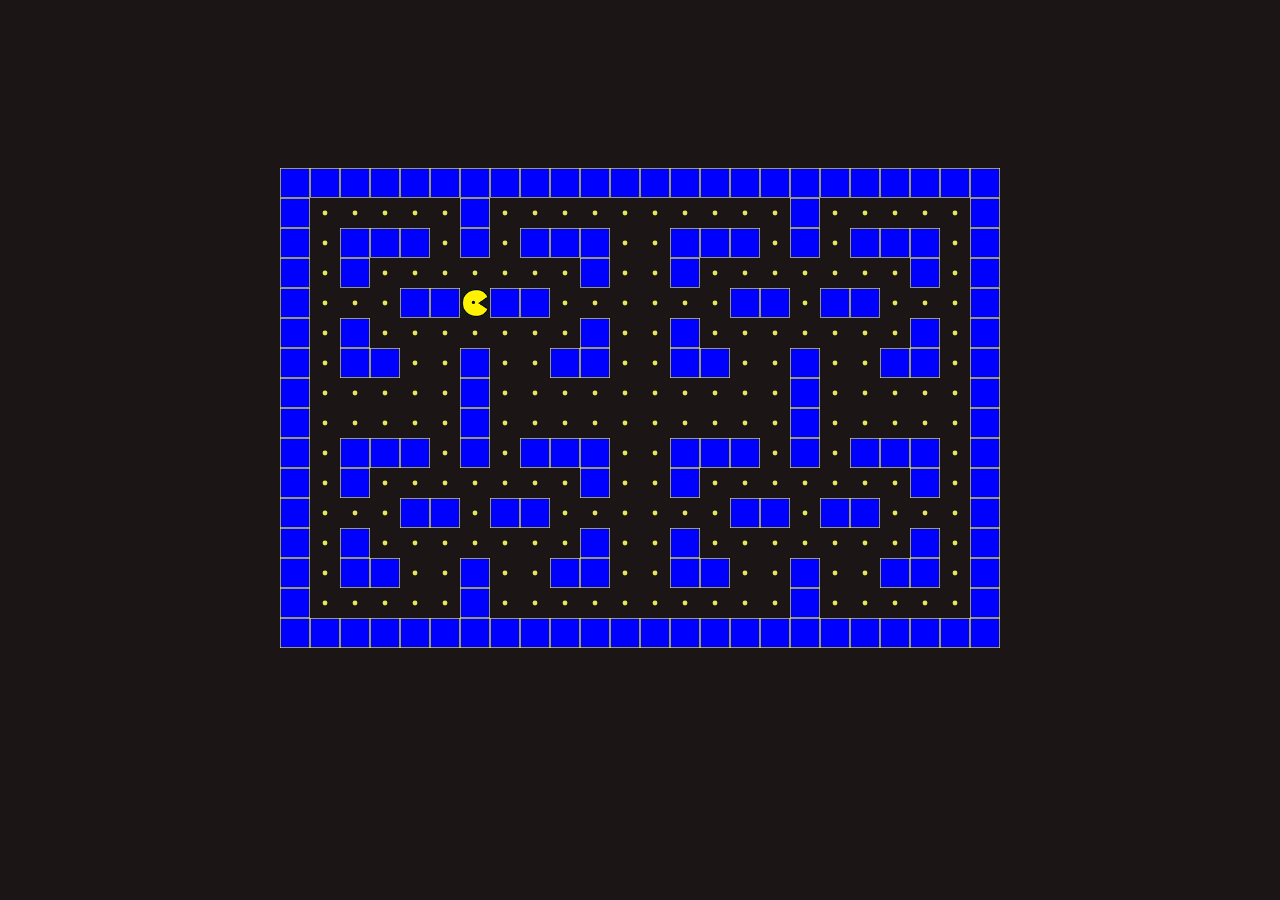
<file: pacman/index.html>
<!DOCTYPE html>
<html>
  <head>
    <meta charset="utf-8">
    <title>Pacman</title>
    <style>
        body{
            overflow: hidden;
        }
    </style>
    <link href="css/main.css" rel="stylesheet">
    <script src="js/scripts/pacman.js" type="text/javascript"></script>
    <script type="text/javascript" src="js/lib/jquery-3.3.1.min.js"></script>
    <script type="text/javascript" src="js/lib/jquery-ui.min.js"></script>
    <script type="text/javascript" src="js/lib/jquery-ui.min.js"></script>
  </head>
  <body>
  </body>
</html>
</file>
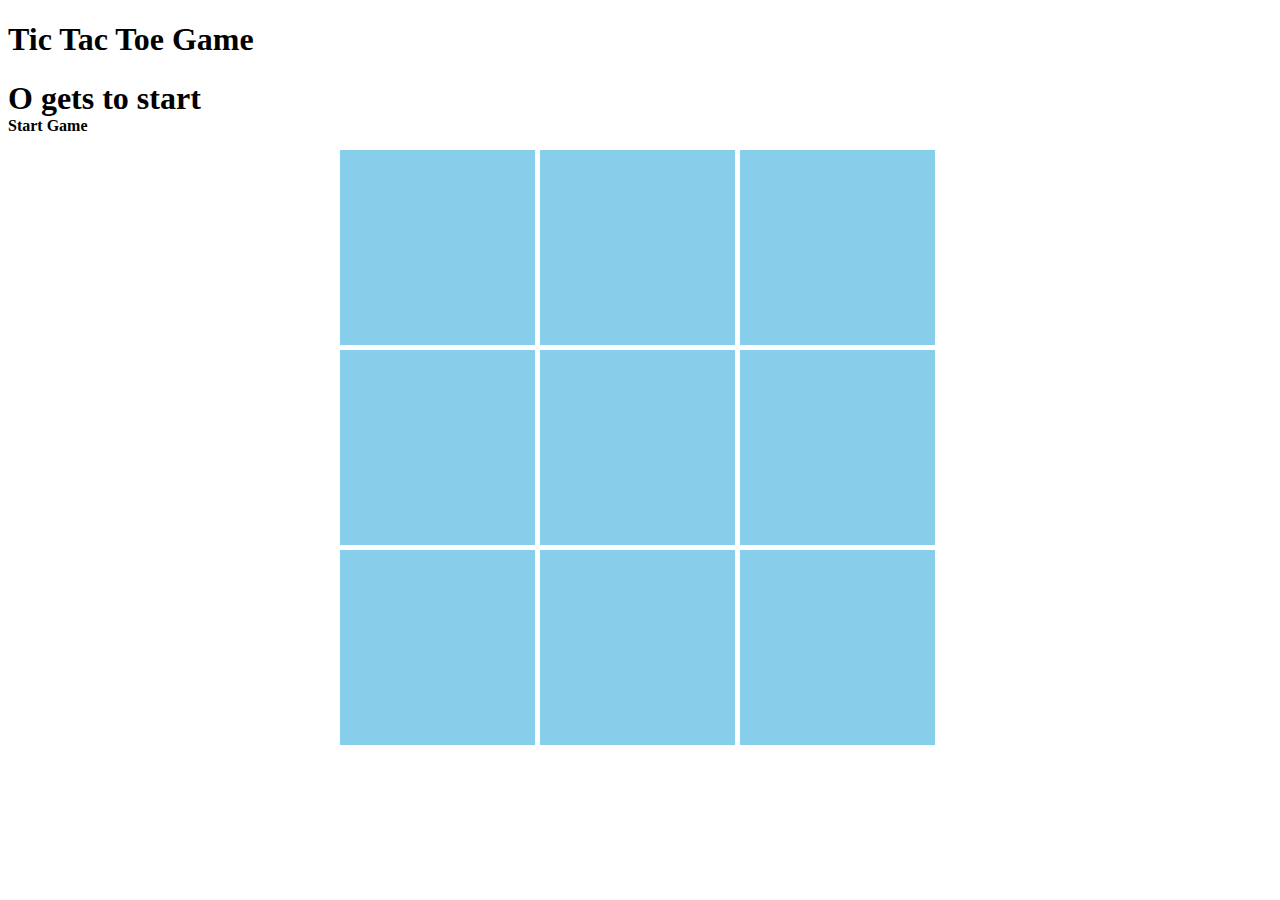
<file: canvas.html>
<!DOCTYPE html>
<html>
<style type="text/css">
	

  a
  {
  	font-weight: bold;
  	color: black;
  	text-decoration: none;
  	

  }
  #restart{
  	width: 5000px;
  }
  #mycanvas {
    position: absolute;
    top:0;
    bottom: 0;
    left: 0;
    right: 0;
    margin:auto;

}
#textbox{
float:left;
	font-weight: bold;
	
	font-size: 200%;
}
#divrestart{
	width: 100px;
	height: 100px;
}
</style>
<head>
	<h1>Tic Tac Toe Game</h1>
	<title>TicTacToe</title>
</head>
<body onload="drawing()">
	
	<canvas id="mycanvas" align="center"></canvas>

	<div id="textbox" >
		Some text here
	</div>
	<div id="divrestart">
		<br>
		<br>
	<a href="javascript:drawing()" id="restart">Start Game </a>
</div>
</body>
	<script type="text/javascript">

var winner= false;
var draw= false;
var c;
var ctx;
var count=[];

var counterDraw=0;
var tic=[];
for(i=1;i<8;i++){
	tic[i]=0;
}


  function drawing(){
			console.log("aqaa");
		 c= document.getElementById('mycanvas');
		 ctx=c.getContext('2d');
		c.width="600";
		c.height="600";


		ctx.fillStyle='SkyBlue';
		for(i=0;i<3;i++){
			for(j=0;j<3;j++){
		ctx.fillRect(i*200,j*200,195,195);
		count=[];
		winner=false;
		draw=false;
		tic=[];
		counterDraw=0;

		startfun();
	}
	c.addEventListener('mousedown',function(){
		boxnum();

	})
}

		
	}
	function boxnum(){
		
		 var rect = mycanvas.getBoundingClientRect();
    var x = event.clientX - rect.left;
    var y = event.clientY - rect.top;
    var x1=Math.floor((x/200));
    var y1=Math.floor((y/200));
     pos=y1*3+ x1+1; 
     
    
    nextfun(x1,y1,pos);
    
    
}

	







		function startfun(){
        
        
         var a=Math.random();
     
 
       if(a>0.5){
       document.turn="X";
     }
     else{
            document.turn="O";
     }
         
         setmessage(document.turn+" gets to start");
         

		}
		function nextfun(x,y,pos) {

			if(document.turn=="X"&& count[pos]==null&& winner==false && draw==false)
			{
				
			

		    ctx.beginPath();
			ctx.arc(x*200+100,y*200+100,50,0,2*Math.PI);
			ctx.stroke();
			count[pos]=false;
			setmessage(document.turn+" turns now");
			tic[pos]="X";
            document.turn="O";
            document.turnl = 'X';
            counterDraw++;

             
		
		}
		else if(document.turn=="O" && count[pos]==null && winner==false && draw==false)
          {
          
          	//console.log(count);
          	 ctx.moveTo(x*200 +40,y*200+40);
			ctx.lineTo((x*200)+160,(y*200)+160);
			ctx.moveTo(x*200+40,(y*200)+160);
			ctx.lineTo(x*200+160,y*200+40);
			ctx.stroke();
			tic[pos]="O"; 
            count[pos]=false;
            setmessage(document.turn+" turns now");
			document.turn="X";
          	document.turnl = 'O';
          	counterDraw++;
		
		}
			if(checkWinner(document.turnl,counterDraw))
			{
				console.log(document.turnl);
				setmessage(document.turn + " wins the game.")
              winner=true;
             
			}
	}
		
		function checkWinner(move,counterDraw)
		{
        var result=false;
        if(checkRow(1,2,3,move) || checkRow(4,5,6,move) || checkRow(7,8,9,move) || checkRow(1,4,7,move) || checkRow(2,5,8,move)||  checkRow(3,6,9,move) ||checkRow(1,5,9,move)||checkRow(3,5,7,move))
           result=true;
        else if(checkDraw(counterDraw))
        { 
        	draw=true;
        	console.log("Checkdraw");
        	setmessage("Game Draw");
        }
        
        return result;
		}
		function checkDraw(counterDraw){
			var d=counterDraw;
			console.log(counterDraw);
			if(counterDraw==9)
			{
				return true;
				draw=true;
			}
			else
			{
				return false;
			}
		}
		function checkRow(a,b,c,move){
			var result=false;
			if(getbox(a)==move && getbox(b)==move && getbox(c)==move)
			{
				result=true;
			}
			return result;
		}
		function getbox(number){
			
          return tic[number];
		}
		function setmessage(msg){
			document.getElementById('textbox').innerText=msg;
		}
</script>


</html>
</file>
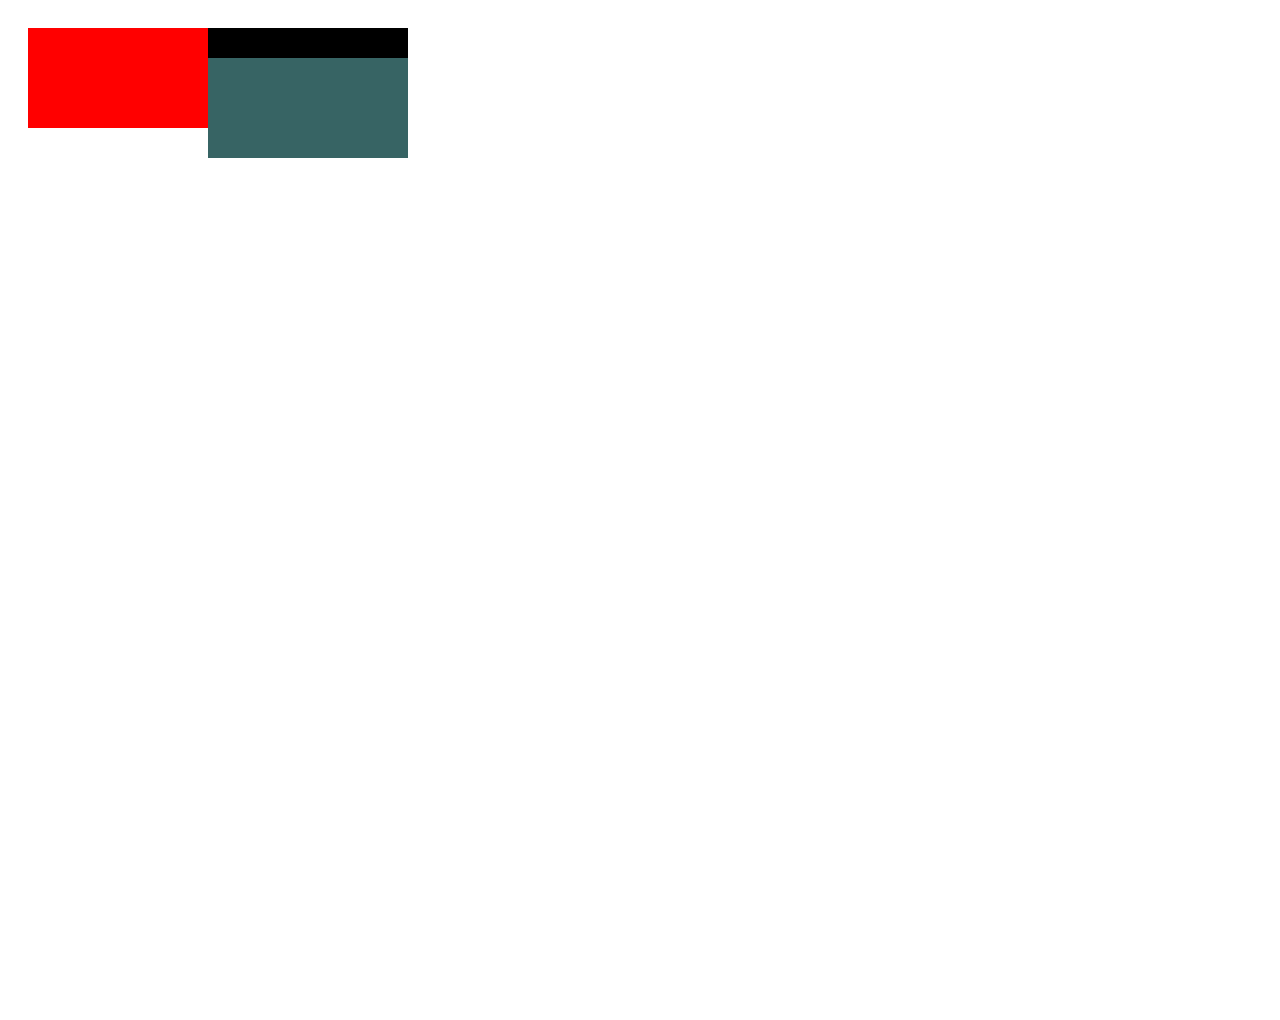
<file: draggingclass.html>
<!DOCTYPE html>
<html>
<head>
	<title>draggingclass</title>
</head>
<body onload="javascript:init()">
<canvas id="canvas" width="1000" height="1000"></canvas>
<script type="text/javascript" src="dragclass.js"></script>
</body>
</html>
</file>
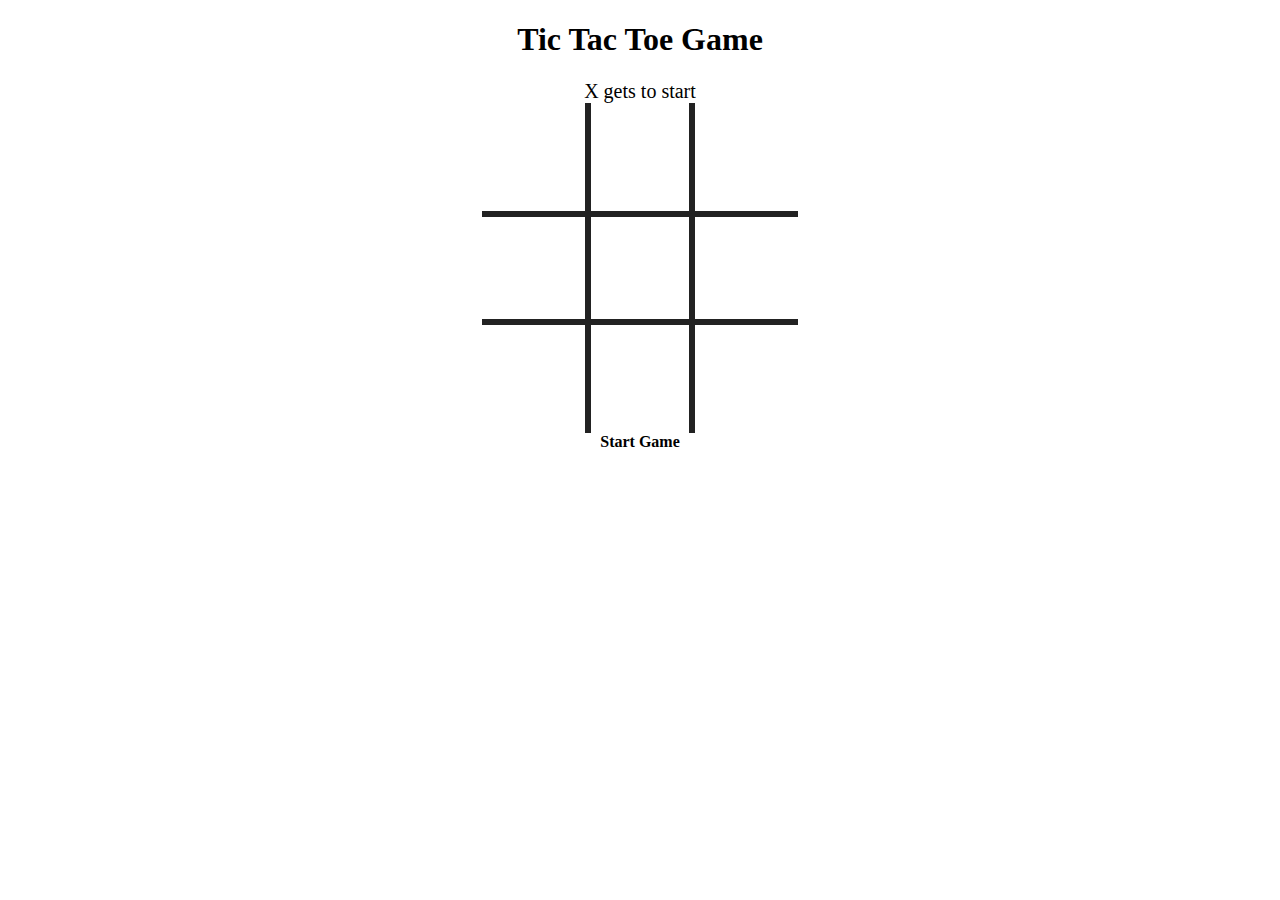
<file: tictac.html>
<!DOCTYPE html>
<html>
<style type="text/css">
	tr,td{
		border: 1px solid black;
		font-family: Times New Roman;
		font-weight: bold;
		text-align: center;
		font-size: 50px;
		width: 33.3%;


	}
	.tiles{
		vertical-align: bottom;
		width: 33.3%;
		

	}
	table{
		width: 25%;

		align-content: center;
		align-self: center;
		text-align: center;
		 margin-left:auto; 
         margin-right:auto;
         margin: 0 auto;
         position: relative;
		
	}
	body{
		text-align: center;
	}
	td{
		width: 33.3%;
		height: 100px;
		
	}
	td:after {
  content: '';
  display: block;
  margin-top: 30%;
  margin-bottom: 30%;
  margin-left: 30%;
  margin-right: 30%;
 
}
table {
  border-collapse:collapse; 

}
td {
  border: 6px solid #222;
}
td:first-of-type {
  border-left-color: transparent;
  border-top-color: transparent;
}
td:nth-of-type(2) {
  border-top-color: transparent;
}
td:nth-of-type(3) {
  border-right-color: transparent;
  border-top-color: transparent;
}
tr:nth-of-type(3) td {
  border-bottom-color: transparent;
}
  div{
font-weight: italic;
font-size:20px;
  }
  a
  {
  	font-weight: bold;
  	color: black;
  	text-decoration: none;
  }
</style>
<head>
	<h1>Tic Tac Toe Game</h1>
	<title>TicTacToe</title>
</head>
<body onload="startfun();">
	<div id="textbox">
		Some text here
	</div>
	<table>
		<tr class="row">
			<td id="s1"class="tiles" onclick="nextfun(this)"></td>
			<td id="s2"class="tiles" onclick="nextfun(this)"></td>
			<td id="s3" class="tiles" onclick="nextfun(this)"></td>
			
		</tr>
		<tr class="row">
			<td id="s4" class="tiles" onclick="nextfun(this)"></td>
			<td id="s5" class="tiles" onclick="nextfun(this)"></td>
			<td id="s6" class="tiles" onclick="nextfun(this)"></td>
			
		</tr>
		<tr class="row">
			<td id="s7" class="tiles" onclick="nextfun(this)"></td>
			<td id="s8" class="tiles" onclick="nextfun(this)"></td>
			<td id="s9" class="tiles" onclick="nextfun(this)"></td>
			
		</tr>
	</table>
	<a href="javascript:startfun()">Start Game </a>
</body>
	<script type="text/javascript">
		var winner= false;
		var draw= false;
		function startfun(){
         for(i=1; i<=9;i++)
         {
         	document.getElementById("s"+ i).innerText="";
         }
         var a=Math.random();
         if(a>0.5){
         document.turn="X";
     }
     else{
     	document.turn="O";
     }
         
         setmessage(document.turn+" gets to start");
         

		}
		function nextfun(tiles) {
			
			if(tiles.innerText=="" && winner==false && draw==false)
			{
				tiles.innerText=document.turn;
			changefun();
		}
		else if(winner==false && draw==false)
		{
			setmessage("Chose another tile");
		}
		}
		function changefun() 
		{
			if(checkWinner(document.turn))
			{
				setmessage(document.turn + " wins the game.")
               winner=true;
			}
          else if(document.turn=="X" && draw==false)
          {
          	document.turn="O";
          	setmessage(document.turn+" turns now");
          }
          else if(winner==false && draw==false){
          	document.turn="X";
          	setmessage(document.turn+" turns now");
          }
			// body...
		}

		function checkWinner(move)
		{
        var result=false;
        if(checkRow(1,2,3,move) || checkRow(4,5,6,move) || checkRow(7,8,9,move) || checkRow(1,4,7,move) || checkRow(2,5,8,move)||            checkRow(3,6,9,move) ||checkRow(1,5,9,move)||checkRow(3,5,7,move))
           result=true;
        else if(checkDraw())
        { 
        	draw=true;
        	console.log("asaS");
        	setmessage("Game Draw");
        }
        
        return result;
		}
		function checkDraw(){
			var a=0;
			for(i=1;i<=9;i++)
			{
				if(getbox(i)!=""){
                 a++;
				}
			}
			console.log(a);
			if(a==9)
			{
				return true;
			}
			else
			{
				return false;
			}
		}
		function checkRow(a,b,c,move){
			var result=false;
			if(getbox(a)==move && getbox(b)==move && getbox(c)==move)
			{
				result=true;
			}
			return result;
		}
		function getbox(number){
        return document.getElementById("s"+ number).innerText;
		}
		function setmessage(msg){
			document.getElementById('textbox').innerText=msg;
		}
</script>


</html>
</file>
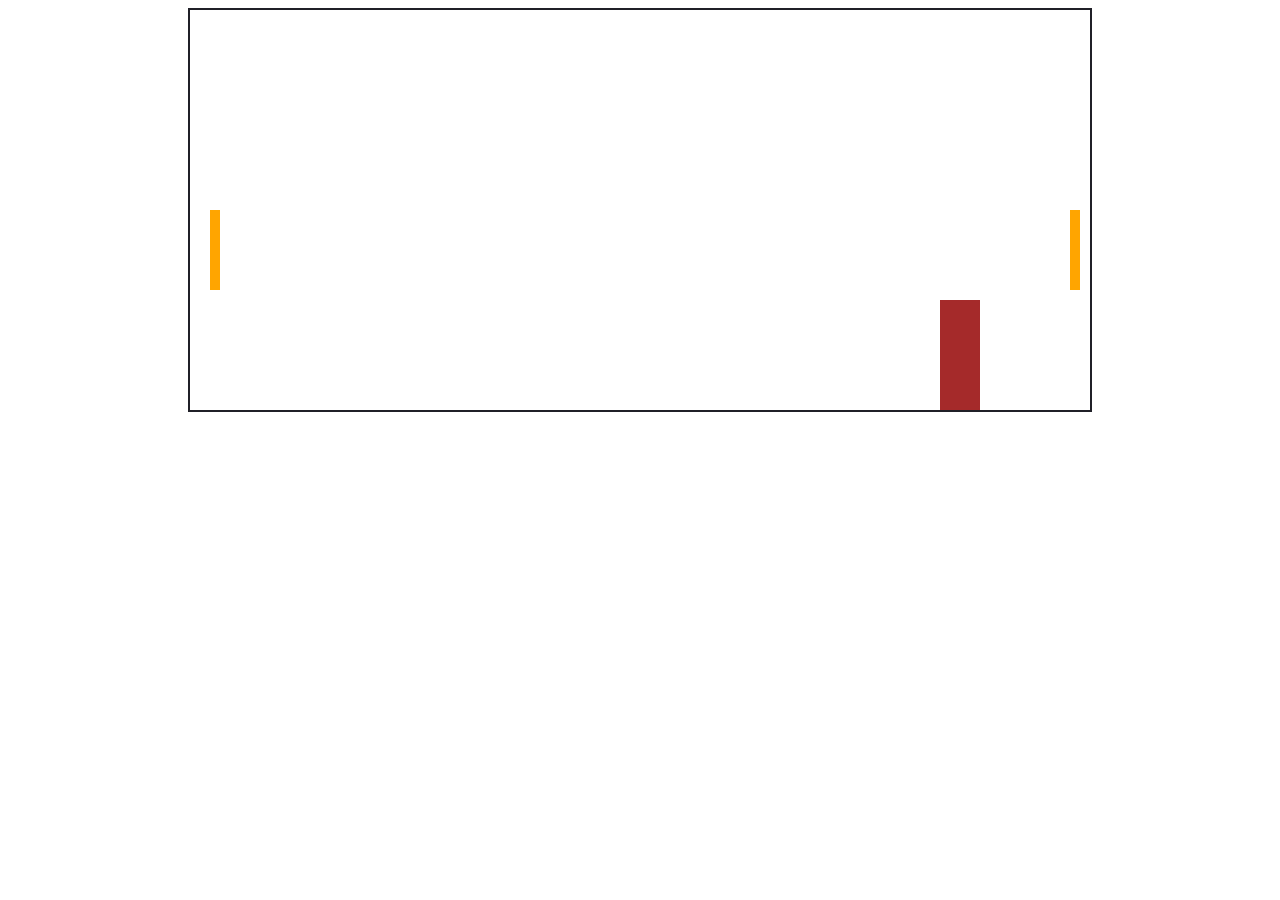
<file: angrybirds/angry.html>
<!DOCTYPE html>
<html>
<head>
	<title>AngryBird</title>
	<script type="text/javascript" src="angry.js"></script>
</head>
<body>
	<div>
	<canvas id="mycan" width="900px" height="400px"></canvas>
    <div>
</body>
<style>
	div{
		text-align: center;
	}
</style>
</html>
</file>
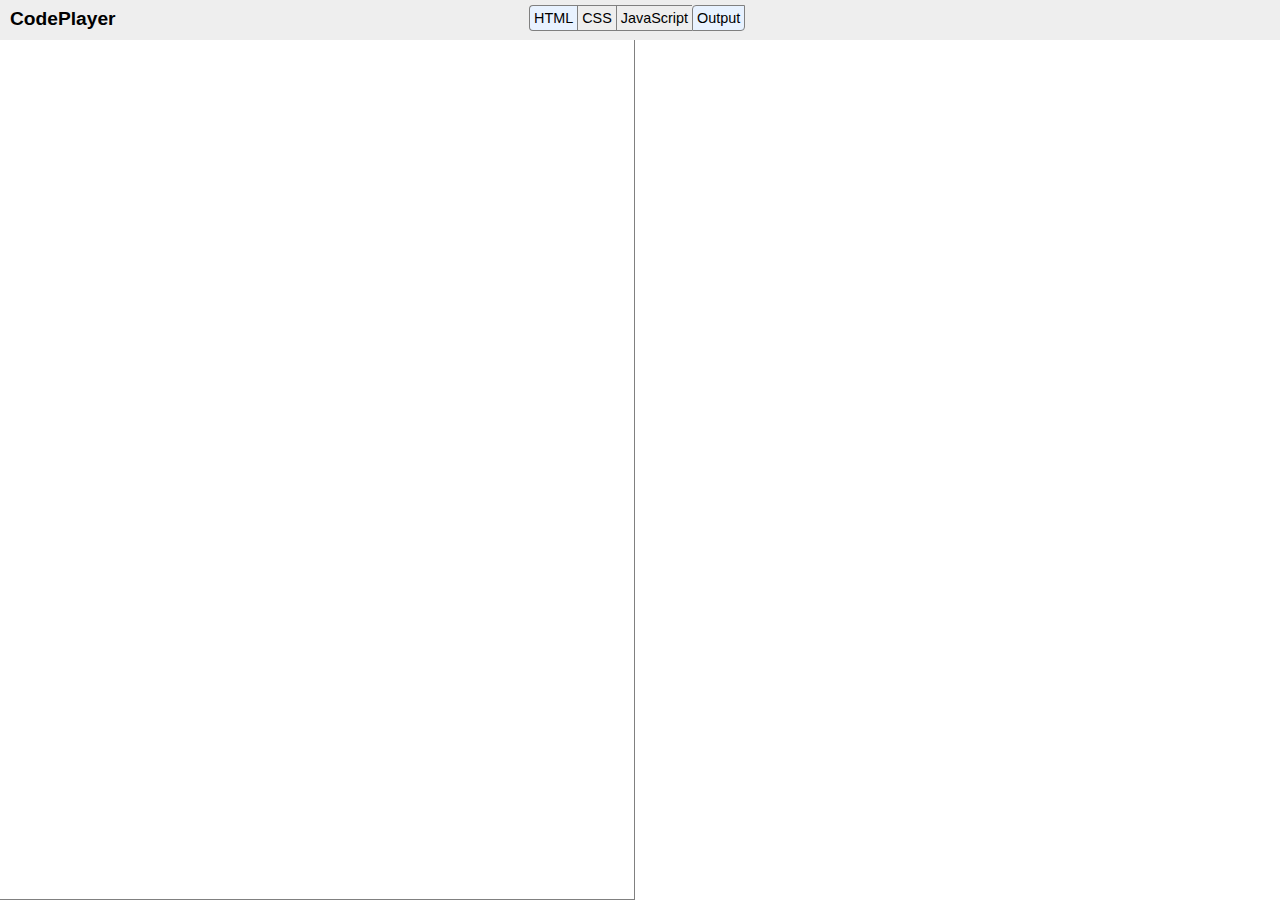
<file: coderunner/javascript.html>
<!DOCTYPE html>
<html>
<head>
	<title>Jquery</title>
	<script type="text/javascript" src="jquery-3.3.1.js"></script>
	<style type="text/css">
		body {
			font-family: sans-serif;
			padding: 0;
			margin: 0;
		}
		#header{
			width: 100%;
			background-color: #EEEEEE; 
			padding: 5px;
			height: 20px;
			height: 30px;
		}
		#buttonContainer{
			width: 232px;
			margin: 0 auto;
		}
		#Logo{
			float: left;
			font-weight: bold;
			font-size: 120%;
			padding: 3px 5px;
		}
		.toggleButton{
			float: left;
			border: 1px solid grey;
			padding: 4px;
			border-right: none;
			font-size: 90%;

		}
		#html{
			border-top-left-radius: 4px;
			border-bottom-left-radius: 4px;
		}
		#output{
			border-top-left-radius: 4px;
			border-bottom-right-radius: 4px;
			border-right:1px solid grey;
		}
		.active{
			background-color: #E8F2FF
		}
		.highlightedButton{

			background-color: grey;
		}
		textarea{
			
		
			resize:none;
			border-top: none;
			border-color:grey;
}
            .panel{
             float: left;
             width: 50%;
             border-left: none;
            }
            iframe{
            	border:none;
            }
            
           .hidden{
           	display: none;

           }

	</style>

</head>
<body> 
	<div id="header">
		<div id="Logo"> 
			CodePlayer
		</div>
		<div id="buttonContainer">
			<div class="toggleButton active" id="html">HTML</div>
			<div class="toggleButton" id="css">CSS</div>
			<div class="toggleButton" id="javascript">JavaScript</div>
			
			<div class="toggleButton active" id="output">Output</div>
		</div>
	</div> 
	<div id="bodycontainer">
		<textarea id="htmlPanel" class="panel"></textarea>
		<textarea id="cssPanel" class="panel hidden"></textarea>
		<textarea id="javascriptPanel" class="panel hidden"></textarea>
		<iframe id="outputPanel" class="panel"></iframe>
	</div>
	<script type="text/javascript">
		function updateoutput(){

			$("iframe").contents().find("html").html("<html><head><style type='text/css'>"+$("#cssPanel").val()+ "</style></head><body>"+ $("#htmlPanel").val() + "</body></html>");
				document.getElementById("outputPanel").contentWindow.eval(($("#javascriptPanel").val()));
		
			}		
		$(".toggleButton").hover(function(){
			$(this).addClass("highlightedButton");
		},function(){
			$(this).removeClass("highlightedButton");
		} 
		);	 
		$(".toggleButton").click(function()
		{
			$(this).toggleClass("active");  
			$(this).removeClass("highlightedButton");
			var panelId = $(this).attr("id")+"Panel";
            $("#"+ panelId).toggleClass("hidden");
            var numberOfActivePanels=5-$(".hidden").length;

                $(".panel").width($(window).width()/ numberOfActivePanels)-10;

		});

		$(".panel").height($(window).height()-$("#header").height()-15);
		$(".panel").width(($(window).width()/2)-10);
		updateoutput();
				$("textarea").on('change keyup paste', function(){

			updateoutput();	
			});

	</script>

</body>
</html>
</file>
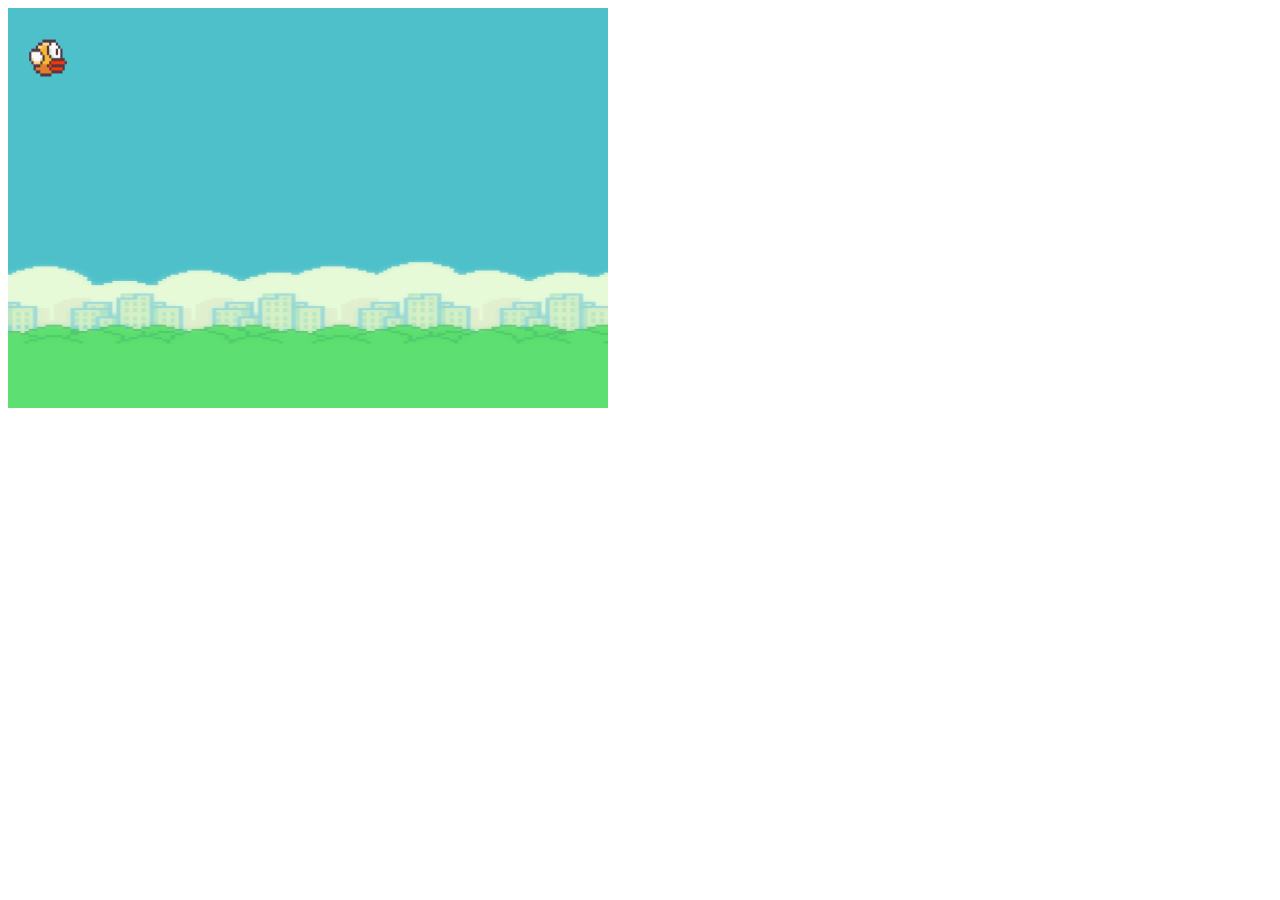
<file: flappybird/flappy.html>
<!DOCTYPE html>
 <html>
 <head>
 	<title>Flappy Bird</title>
 </head>
 <body>
 	<canvas id="mycanvas" width="600" height="400"></canvas>
 <script type="text/javascript" src="flappy.js"></script>
 </body>
 </html>
</file>
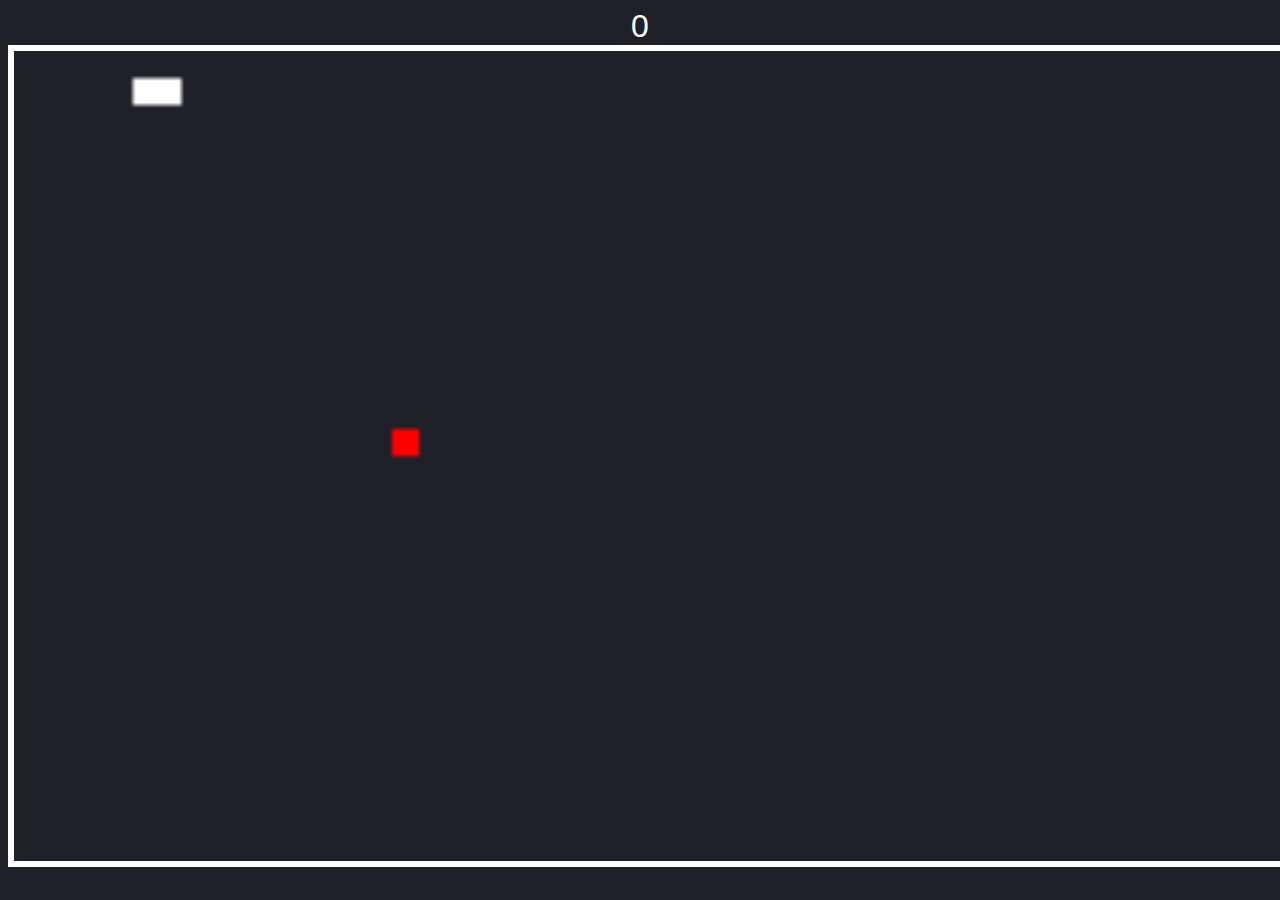
<file: Tetris/snake.html>
<!DOCTYPE html>
<html>
<head>
	<title>Snake</title>
	<style type="text/css">
		body{
			background:#202028;
			color:#fff;
			font-family: sans-serif;
			font-size:2em;
			text-align: center;
		}
		canvas{
			border:solid 10px #fff;
			height: 90vh;
		}
	</style>
</head>
<body>
	<div id="score">0</div>
<canvas id="snake"></canvas>
<script type="text/javascript" src="snake.js"></script>
</body>
</html>
</file>
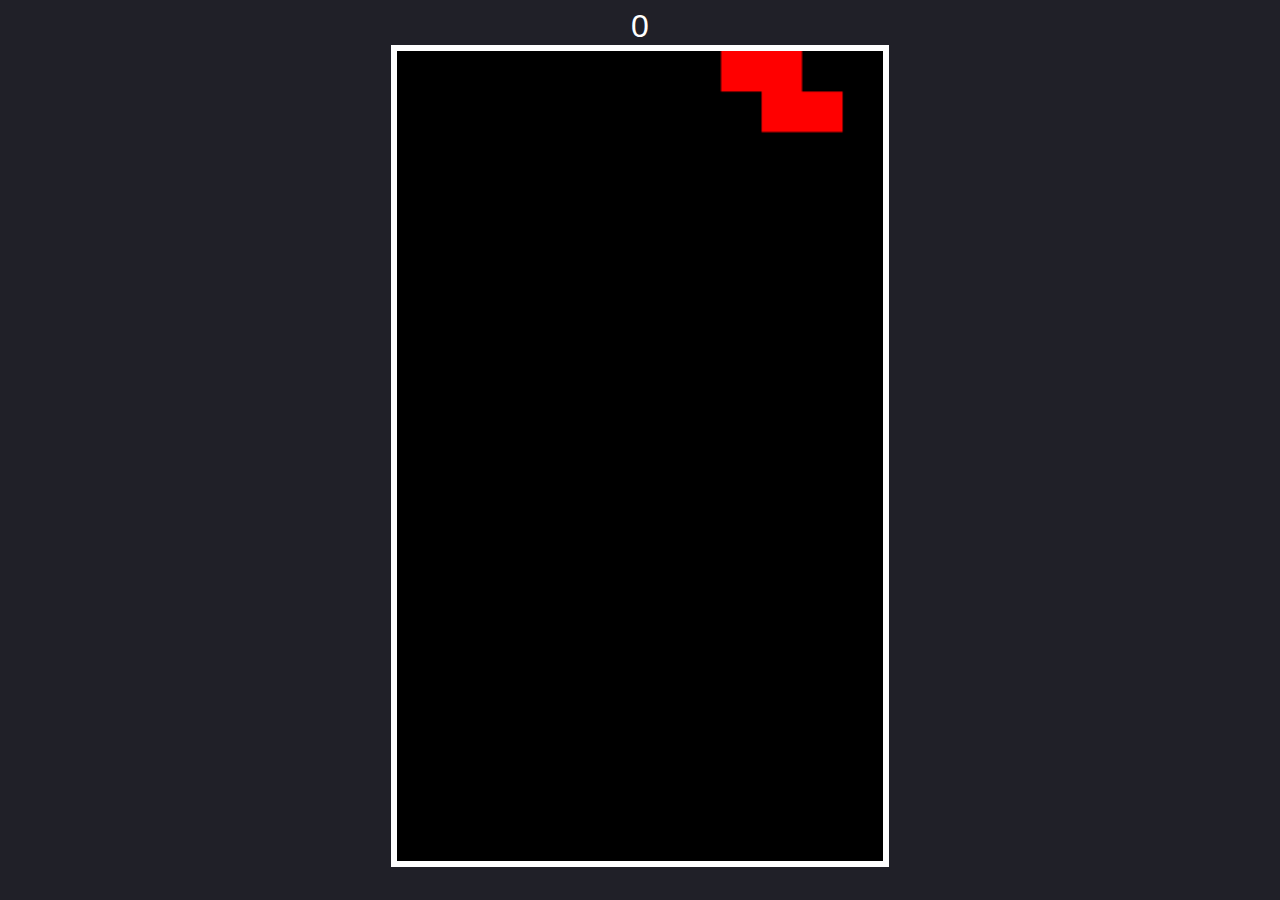
<file: Tetris/tetris.html>
<!DOCTYPE html>
<html>
<head>
	<title>Tetris</title>
	<style type="text/css">
		body{
			background:#202028;
			color:#fff;
			font-family: sans-serif;
			font-size:2em;
			text-align: center;
		}
		canvas{
			border:solid .2em #fff;
			height: 90vh;
		}
	</style>
</head>
<body>
	<div id="score"></div>
<canvas id="tetris" width="240" height="400"></canvas>
<script type="text/javascript" src="tetris.js"></script>
</body>
</html>
</file>
<file: pacman/css/main.css>
html {
  box-sizing: border-box;
}

*, *:brfore, *::after {
  box-sizing: inherit;
}

body {
  background-color: #1b1515;
}

body>div {
  margin:auto;
  text-align: center;
}
.map
{
  transform: scale(0.6);
}
.tile {
  width: 50px;
  height: 50px;
  display: inline-block;
  vertical-align: top;
}
.pacmanUp{
  width: 650px;
}

.wall {
  background-color: blue;
  position: relative;
  width: 48px;
  height: 48px;
  display: inline-block;
  border: 1px solid yellow;
}

.coins {
  width: 6px;
  height: 6px;
  vertical-align: mide;
  /* text-align: center; */
  top: 0px;
  position: relative;
  margin: 21px;
  padding: 1px;
  background-color: #e6e65b;
  border-radius: 10px;
  /* margin-right: 23px; */
  /* margin-left: 33px; */
  display: inline-block;
}

.pacman {
  background-image: url(../media/pacman.png);
  background-size: 100% 100%;
  width: 50px;
  height: 50px;
  background-repeat: no-repeat;
  display: inline-block;
}
</file>
